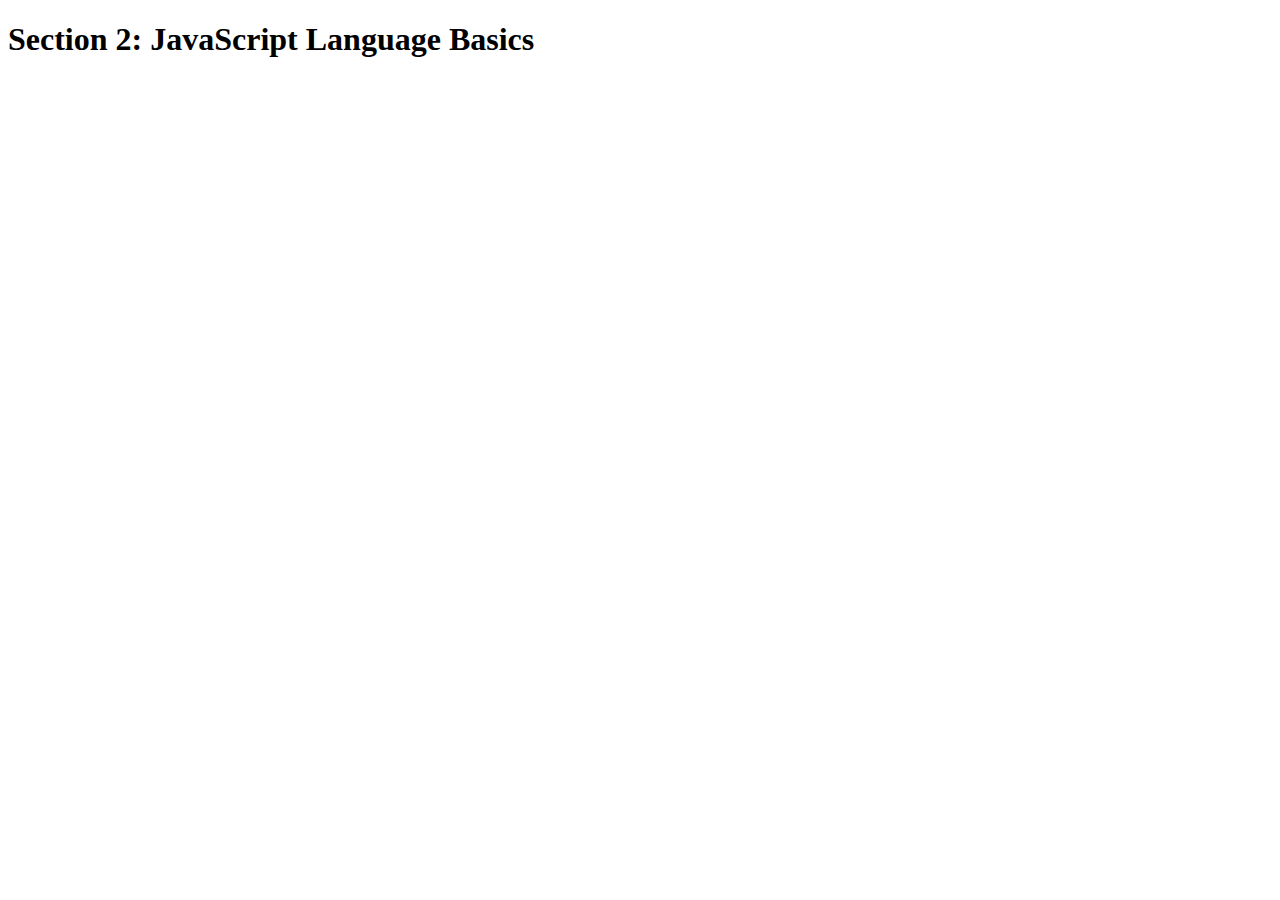
<file: index.html>
<!DOCTYPE html>
<html lang="en">
    <head>
        <meta charset="UTF-8">
        <title>Section 2: JavaScript Language Basics</title>
    </head>

    <body>
        <h1>Section 2: JavaScript Language Basics</h1>
    </body>

    <script src="script.js"></script>
</html>
</file>
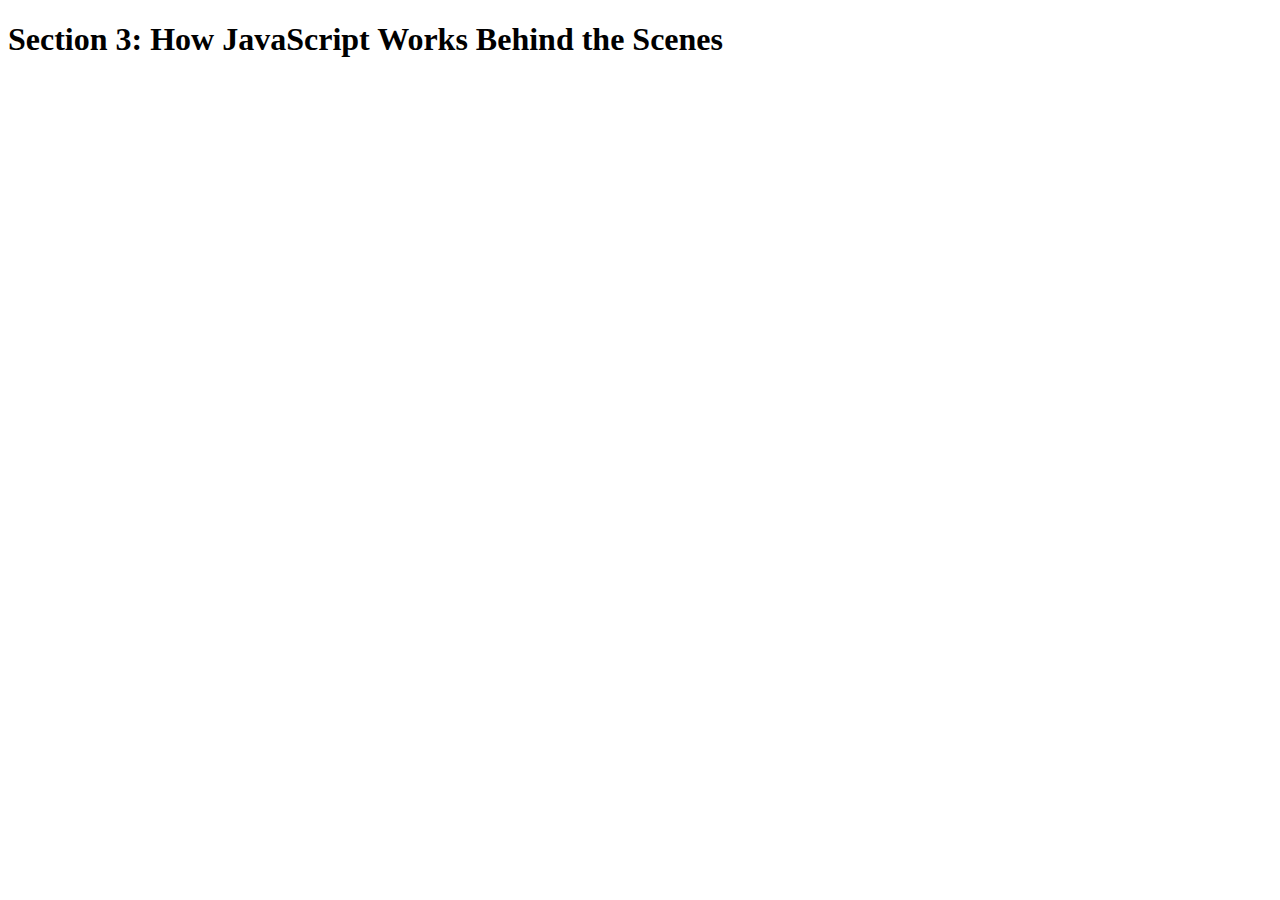
<file: 3-How-JS-Works/index.html>
<!DOCTYPE html>
<html lang="en">
    <head>
        <meta charset="UTF-8">
        <title>Section 3: How JavaScript Works Behind the Scenes</title>
    </head>

    <body>
        <h1>Section 3: How JavaScript Works Behind the Scenes</h1>
        <script src="script.js"></script>
    </body>
</html>
</file>
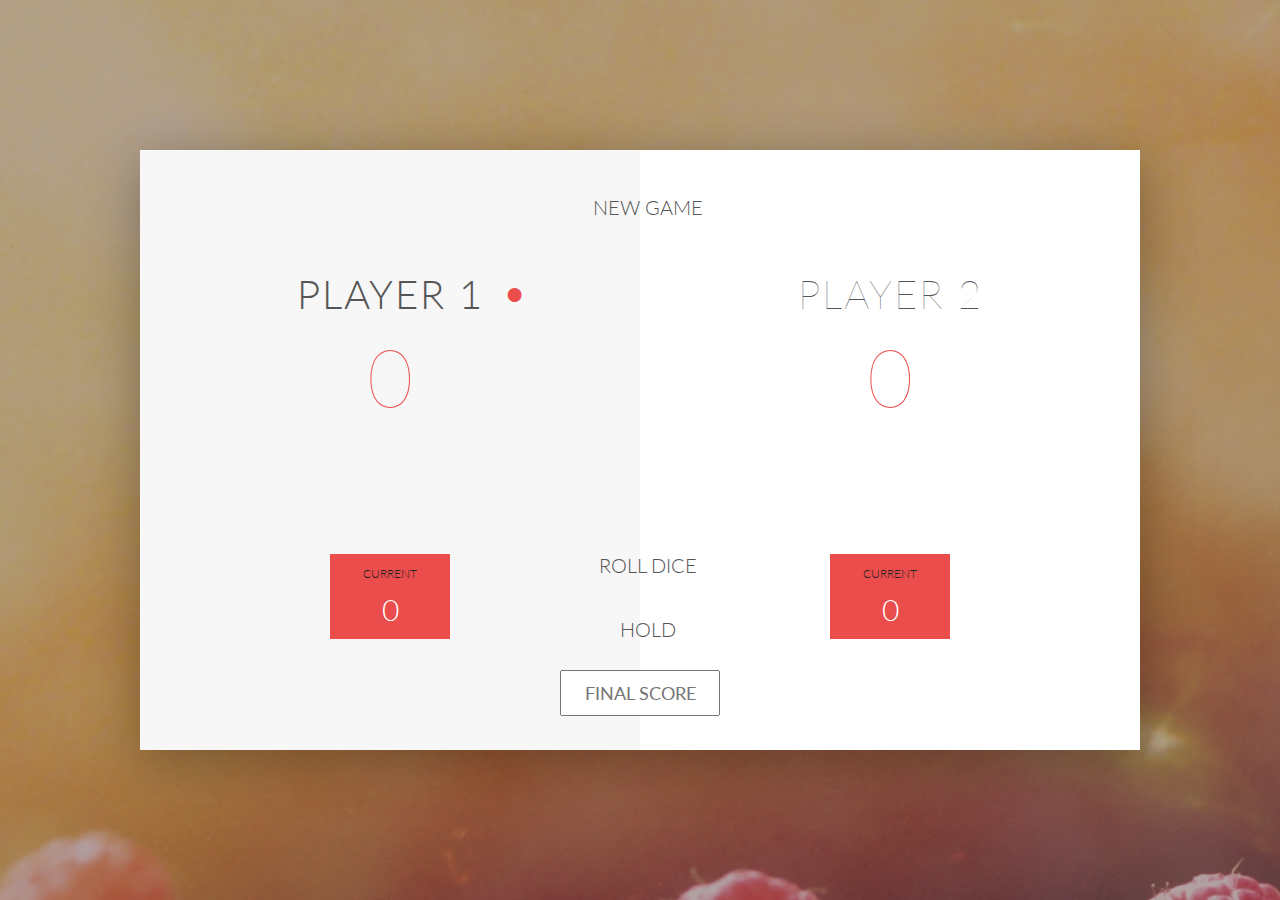
<file: 4-DOM-Pig-Game-Final/index.html>
<!DOCTYPE html>
<html lang="en">
    <head>
        <meta charset="UTF-8">
        <link href="https://fonts.googleapis.com/css?family=Lato:100,300,600" rel="stylesheet" type="text/css">
        <link href="http://code.ionicframework.com/ionicons/2.0.1/css/ionicons.min.css" rel="stylesheet" type="text/css">
        <link type="text/css" rel="stylesheet" href="style.css">
        
        <title>Pig Game</title>
    </head>

    <body>
        <div class="wrapper clearfix">
            <div class="player-0-panel active">
                <div class="player-name" id="name-0">Player 1</div>
                <div class="player-score" id="score-0">43</div>
                <div class="player-current-box">
                    <div class="player-current-label">Current</div>
                    <div class="player-current-score" id="current-0">11</div>
                </div>
            </div>
            
            <div class="player-1-panel">
                <div class="player-name" id="name-1">Player 2</div>
                <div class="player-score" id="score-1">72</div>
                <div class="player-current-box">
                    <div class="player-current-label">Current</div>
                    <div class="player-current-score" id="current-1">0</div>
                </div>
            </div>
            
            <button class="btn-new"><i class="ion-ios-plus-outline"></i>New game</button>
            <button class="btn-roll"><i class="ion-ios-loop"></i>Roll dice</button>
            <button class="btn-hold"><i class="ion-ios-download-outline"></i>Hold</button>
            
            <input type="text" placeholder="Final score" class="final-score">
            
            <img src="dice-5.png" alt="Dice" class="dice" id="dice-1">
            <img src="dice-5.png" alt="Dice" class="dice" id="dice-2">
        </div>
        
        <!--<script src="app.js"></script>-->
        <script src="challenges.js"></script>
    </body>
</html>
</file>
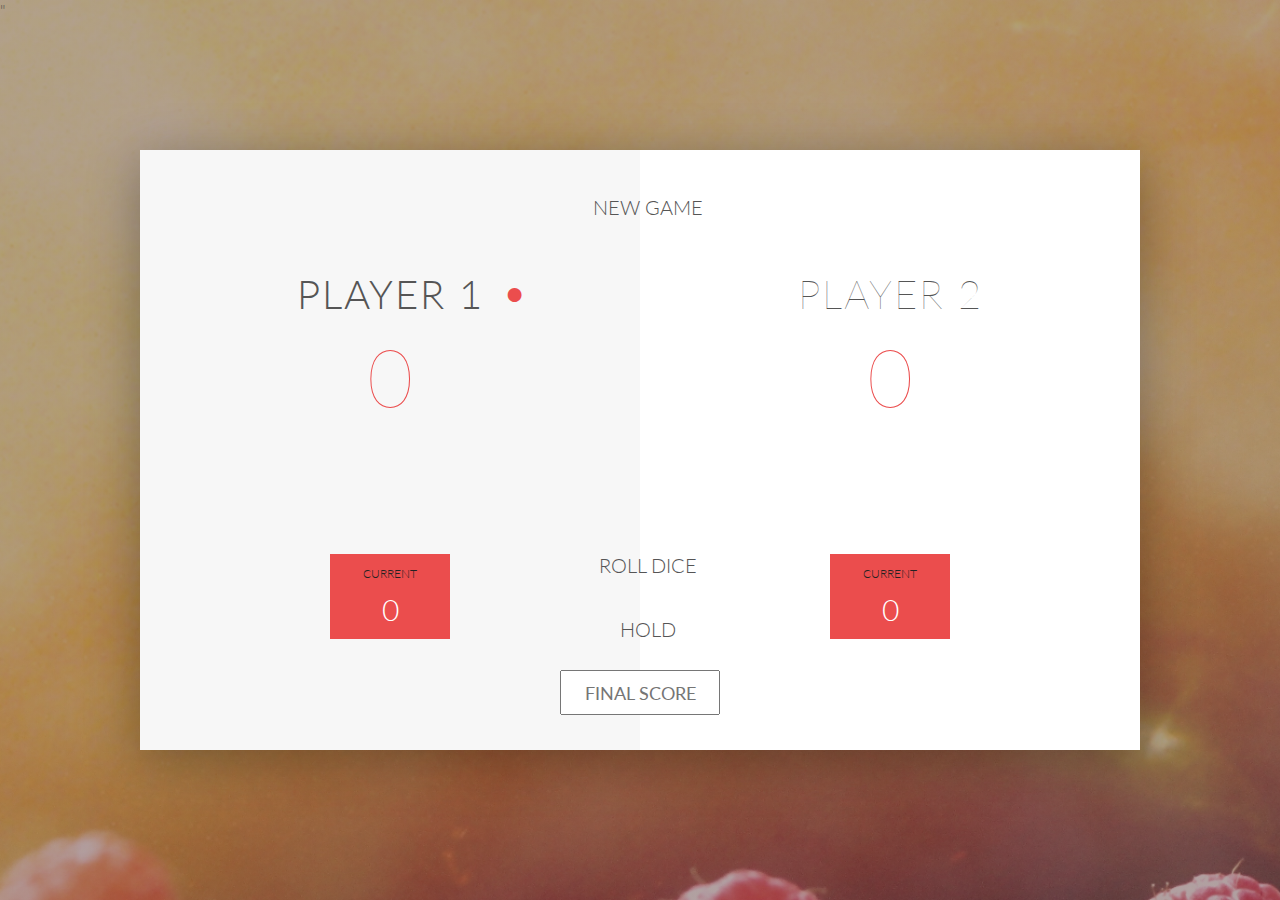
<file: 4-DOM-Pig-Game/index.html>
<!DOCTYPE html>
<html lang="en">
    <head>
        <meta charset="UTF-8">
        <link href="https://fonts.googleapis.com/css?family=Lato:100,300,600" rel="stylesheet" type="text/css">
        <link href="http://code.ionicframework.com/ionicons/2.0.1/css/ionicons.min.css" rel="stylesheet" type="text/css">
        <link type="text/css" rel="stylesheet" href="style.css">
        
        <title>Pig Game</title>
    </head>

    <body>
        <div class="wrapper clearfix">
            <div class="player-0-panel active">
                <div class="player-name" id="name-0">Player 1</div>
                <div class="player-score" id="score-0">43</div>
                <div class="player-current-box">
                    <div class="player-current-label">Current</div>
                    <div class="player-current-score" id="current-0">11</div>
                </div>
            </div>
            
            <div class="player-1-panel">
                <div class="player-name" id="name-1">Player 2</div>
                <div class="player-score" id="score-1">72</div>
                <div class="player-current-box">
                    <div class="player-current-label">Current</div>
                    <div class="player-current-score" id="current-1">0</div>
                </div>
            </div>
            
            <button class="btn-new"><i class="ion-ios-plus-outline"></i>New game</button>
            <button class="btn-roll"><i class="ion-ios-loop"></i>Roll dice</button>
            <button class="btn-hold"><i class="ion-ios-download-outline"></i>Hold</button>

            <input type="text" placeholder="Final Score" class = "final-score">
             
            <img src="dice-5.png" alt="Dice" class="dice" id="dice-1">       
            <img src="dice-5.png" alt="Dice" class="dice" id="dice-2">       
        </div>
        
        <!-- <script src="app.js"></script> -->
        <script src="challenges.js"></script>"
    </body>
</html>
</file>
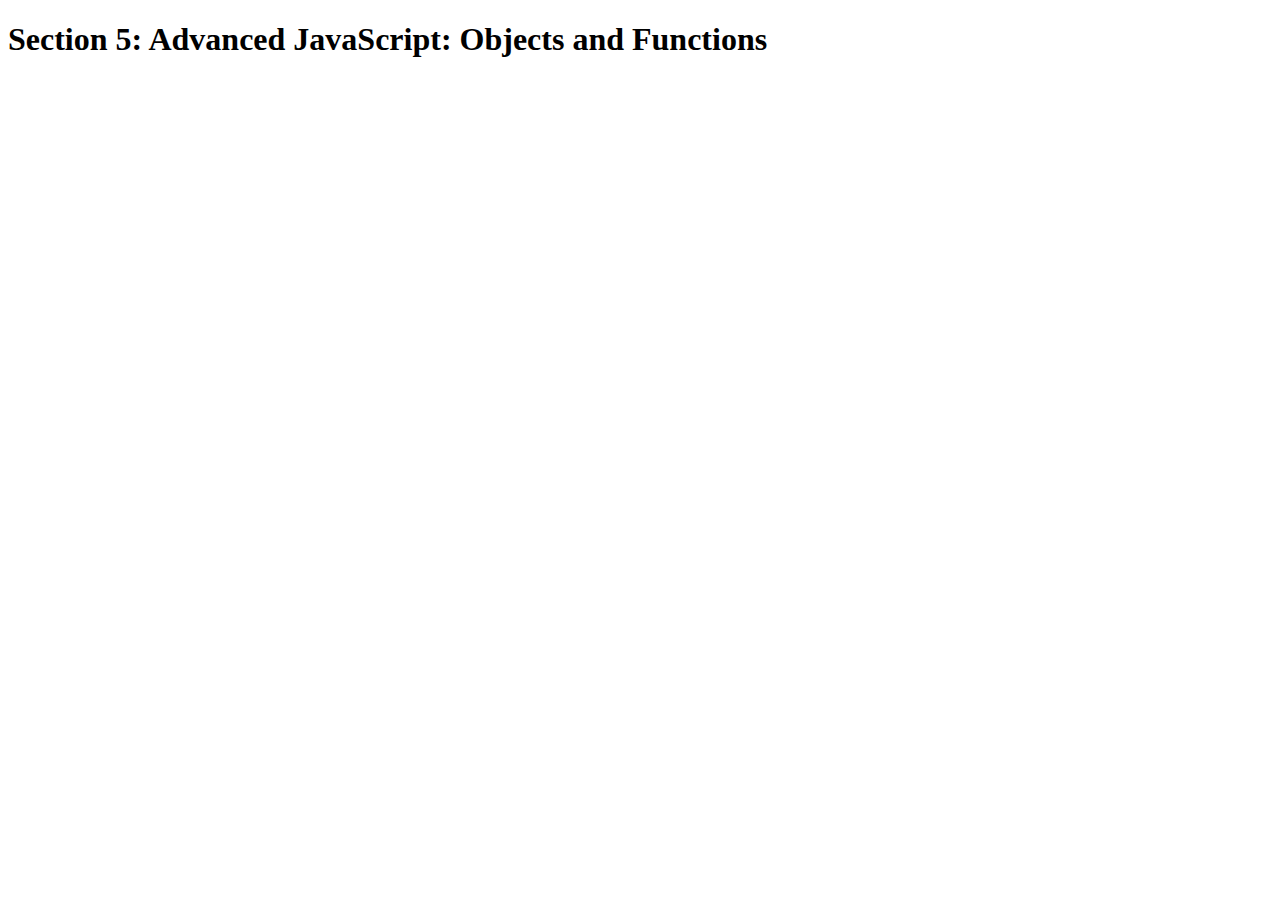
<file: 5-Advanced-JS/index.html>
<!DOCTYPE html>
<html lang="en">
    <head>
        <meta charset="UTF-8">
        <title>Section 5: Advanced JavaScript: Objects and Functions</title>
    </head>

    <body>
        <h1>Section 5: Advanced JavaScript: Objects and Functions</h1>
        <script src="script.js"></script>
    </body>
</html>
</file>
<file: 4-DOM-Pig-Game-Final/style.css>
/**********************************************
*** GENERAL
**********************************************/

.final-score {
    position: absolute;
    left: 50%;
    transform: translateX(-50%);
    top: 520px;
    color: #555;
    font-size: 18px;
    font-family: 'Lato';
    text-align: center;
    padding: 10px;
    width: 160px;
    text-transform: uppercase;
}

.final-score:focus { outline: none; }

#dice-1 { top: 120px; }
#dice-2 { top: 250px; }


* {
    margin: 0;
    padding: 0;
    box-sizing: border-box;
    
}

.clearfix::after {
    content: "";
    display: table;
    clear: both;
}

body {
    background-image: linear-gradient(rgba(62, 20, 20, 0.4), rgba(62, 20, 20, 0.4)), url(back.jpg);
    background-size: cover;
    background-position: center;
    font-family: Lato;
    font-weight: 300;
    position: relative;
    height: 100vh;
    color: #555;
}

.wrapper {
    width: 1000px;
    position: absolute;
    top: 50%;
    left: 50%;
    transform: translate(-50%, -50%);
    background-color: #fff;
    box-shadow: 0px 10px 50px rgba(0, 0, 0, 0.3);
    overflow: hidden;
}

.player-0-panel,
.player-1-panel {
    width: 50%;
    float: left;
    height: 600px;
    padding: 100px;
}



/**********************************************
*** PLAYERS
**********************************************/

.player-name {
    font-size: 40px;
    text-align: center;
    text-transform: uppercase;
    letter-spacing: 2px;
    font-weight: 100;
    margin-top: 20px;
    margin-bottom: 10px;
    position: relative;
}

.player-score {
    text-align: center;
    font-size: 80px;
    font-weight: 100;
    color: #EB4D4D;
    margin-bottom: 130px;
}

.active { background-color: #f7f7f7; }
.active .player-name { font-weight: 300; }

.active .player-name::after {
    content: "\2022";
    font-size: 47px;
    position: absolute;
    color: #EB4D4D;
    top: -7px;
    right: 10px;
    
}

.player-current-box {
    background-color: #EB4D4D;
    color: #fff;
    width: 40%;
    margin: 0 auto;
    padding: 12px;
    text-align: center;
}

.player-current-label {
    text-transform: uppercase;
    margin-bottom: 10px;
    font-size: 12px;
    color: #222;
}

.player-current-score {
    font-size: 30px;
}

button {
    position: absolute;
    width: 200px;
    left: 50%;
    transform: translateX(-50%);
    color: #555;
    background: none;
    border: none;
    font-family: Lato;
    font-size: 20px;
    text-transform: uppercase;
    cursor: pointer;
    font-weight: 300;
    transition: background-color 0.3s, color 0.3s;
}

button:hover { font-weight: 600; }
button:hover i { margin-right: 20px; }

button:focus {
    outline: none;
}

i {
    color: #EB4D4D;
    display: inline-block;
    margin-right: 15px;
    font-size: 32px;
    line-height: 1;
    vertical-align: text-top;
    margin-top: -4px;
    transition: margin 0.3s;
}

.btn-new { top: 45px;}
.btn-roll { top: 403px;}
.btn-hold { top: 467px;}

.dice {
    position: absolute;
    left: 50%;
    top: 178px;
    transform: translateX(-50%);
    height: 100px;
    box-shadow: 0px 10px 60px rgba(0, 0, 0, 0.10);
}

.winner { background-color: #f7f7f7; }
.winner .player-name { font-weight: 300; color: #EB4D4D; }
</file>
<file: 4-DOM-Pig-Game/style.css>
/**********************************************
*** GENERAL
**********************************************/

* {
    margin: 0;
    padding: 0;
    box-sizing: border-box;
    
}

.clearfix::after {
    content: "";
    display: table;
    clear: both;
}

body {
    background-image: linear-gradient(rgba(62, 20, 20, 0.4), rgba(62, 20, 20, 0.4)), url(back.jpg);
    background-size: cover;
    background-position: center;
    font-family: Lato;
    font-weight: 300;
    position: relative;
    height: 100vh;
    color: #555;
}

.wrapper {
    width: 1000px;
    position: absolute;
    top: 50%;
    left: 50%;
    transform: translate(-50%, -50%);
    background-color: #fff;
    box-shadow: 0px 10px 50px rgba(0, 0, 0, 0.3);
    overflow: hidden;
}

.player-0-panel,
.player-1-panel {
    width: 50%;
    float: left;
    height: 600px;
    padding: 100px;
}



/**********************************************
*** PLAYERS
**********************************************/

.player-name {
    font-size: 40px;
    text-align: center;
    text-transform: uppercase;
    letter-spacing: 2px;
    font-weight: 100;
    margin-top: 20px;
    margin-bottom: 10px;
    position: relative;
}

.player-score {
    text-align: center;
    font-size: 80px;
    font-weight: 100;
    color: #EB4D4D;
    margin-bottom: 130px;
}

.active { background-color: #f7f7f7; }
.active .player-name { font-weight: 300; }

.active .player-name::after {
    content: "\2022";
    font-size: 47px;
    position: absolute;
    color: #EB4D4D;
    top: -7px;
    right: 10px;
    
}

.player-current-box {
    background-color: #EB4D4D;
    color: #fff;
    width: 40%;
    margin: 0 auto;
    padding: 12px;
    text-align: center;
}

.player-current-label {
    text-transform: uppercase;
    margin-bottom: 10px;
    font-size: 12px;
    color: #222;
}

.player-current-score {
    font-size: 30px;
}

button {
    position: absolute;
    width: 200px;
    left: 50%;
    transform: translateX(-50%);
    color: #555;
    background: none;
    border: none;
    font-family: Lato;
    font-size: 20px;
    text-transform: uppercase;
    cursor: pointer;
    font-weight: 300;
    transition: background-color 0.3s, color 0.3s;
}

button:hover { font-weight: 600; }
button:hover i { margin-right: 20px; }

button:focus {
    outline: none;
}

i {
    color: #EB4D4D;
    display: inline-block;
    margin-right: 15px;
    font-size: 32px;
    line-height: 1;
    vertical-align: text-top;
    margin-top: -4px;
    transition: margin 0.3s;
}

.btn-new { top: 45px;}
.btn-roll { top: 403px;}
.btn-hold { top: 467px;}

.dice {
    position: absolute;
    left: 50%;
    top: 178px;
    transform: translateX(-50%);
    height: 100px;
    box-shadow: 0px 10px 60px rgba(0, 0, 0, 0.10);
}
#dice-1 {top: 120px; }
#dice-2 {top: 250px; }

.final-score {
    position: absolute;
    left: 50%;
    top: 520px;
    width: 160px;
    height: 45px;
    color: #555;
    text-align: center;
    transform: translateX(-50%);
    font-size: 18px;
    padding: 10px;
    text-transform: uppercase;
    font-family: "Lato";
    
}
.final-score:focus {
    outline: none;
}

.winner { background-color: #f7f7f7; }
.winner .player-name { font-weight: 300; color: #EB4D4D; }
</file>
